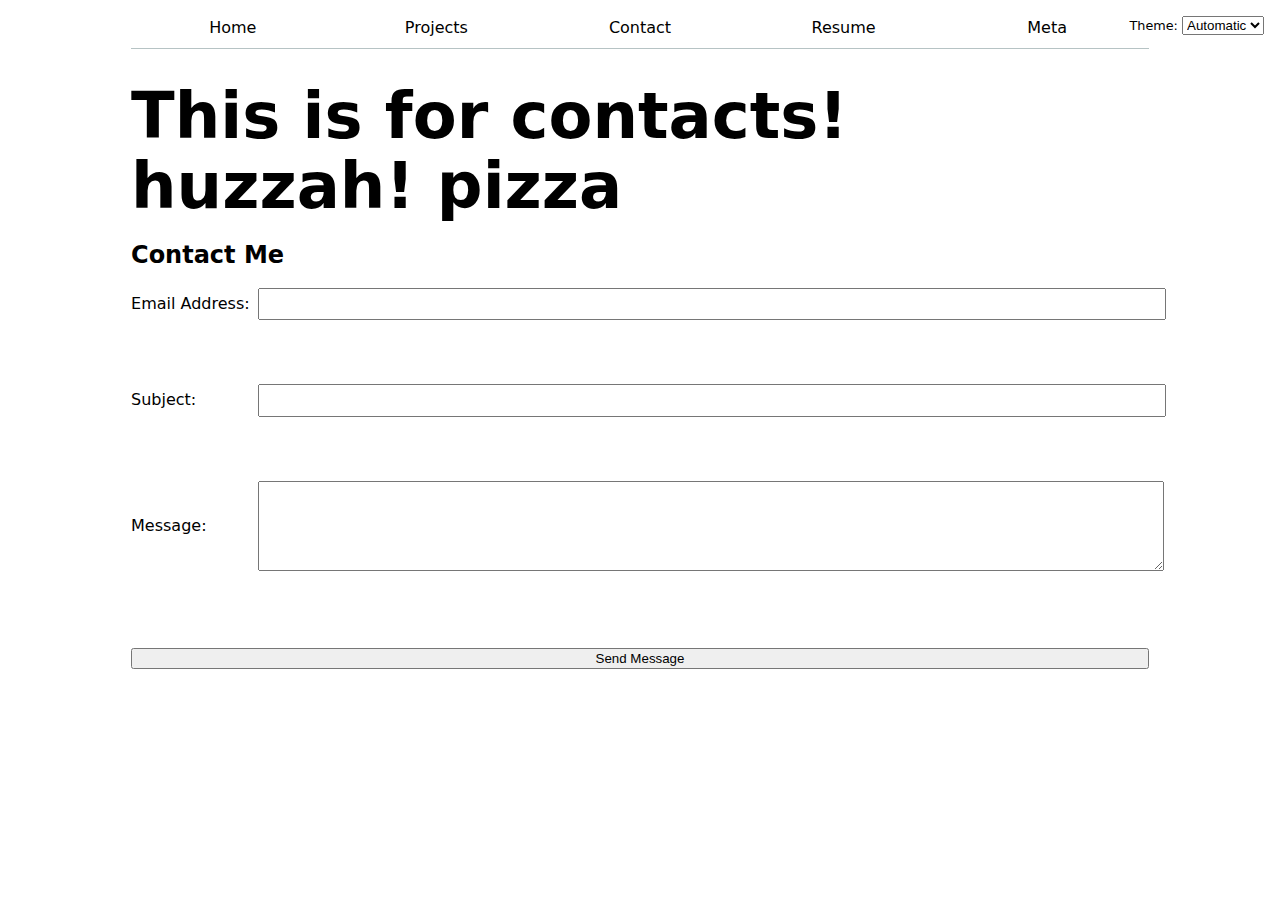
<file: contact/index.html>
<!DOCTYPE html>
<html lang="en">
<head>
    <meta charset="UTF-8">
    <meta name="viewport" content="width=device-width, initial-scale=1.0">
    <title>Contact</title>
    <link rel="stylesheet" href="../style.css">
    <script type="module" src="../global.js"></script>
</head>
<body class = "contact">
    <h1>This is for contacts! huzzah! pizza</h1>
    <!-- <nav>
        <a href="https://github.com/t6chow" target="_blank">GitHub</a>

        <ul>
            <li><a href="../index.html">Home</a></li>
            <li><a href="../projects/index.html">Projects</a></li>
            <li><a href="index.html">Contact</a></li>
            <li><a href="../resume.html">Resume</a></li>
        </ul>
    
    </nav> -->
    <!-- Contact Form -->
    <h2>Contact Me</h2>
    <form action="mailto:t6chow@ucsd.edu" method="POST" enctype="text/plain">
        <label for="email">Email Address:</label>
        <input type="email" id="email" name="email" required><br><br>
        
        <label for="subject">Subject:</label>
        <input type="text" id="subject" name="subject" required><br><br>
        
        <label for="body">Message:</label>
        <textarea id="body" name="body" rows="5" cols="30" required></textarea><br><br>
        
        <button>Send Message</button>
    </form>
            
</body>
</html>
</file>
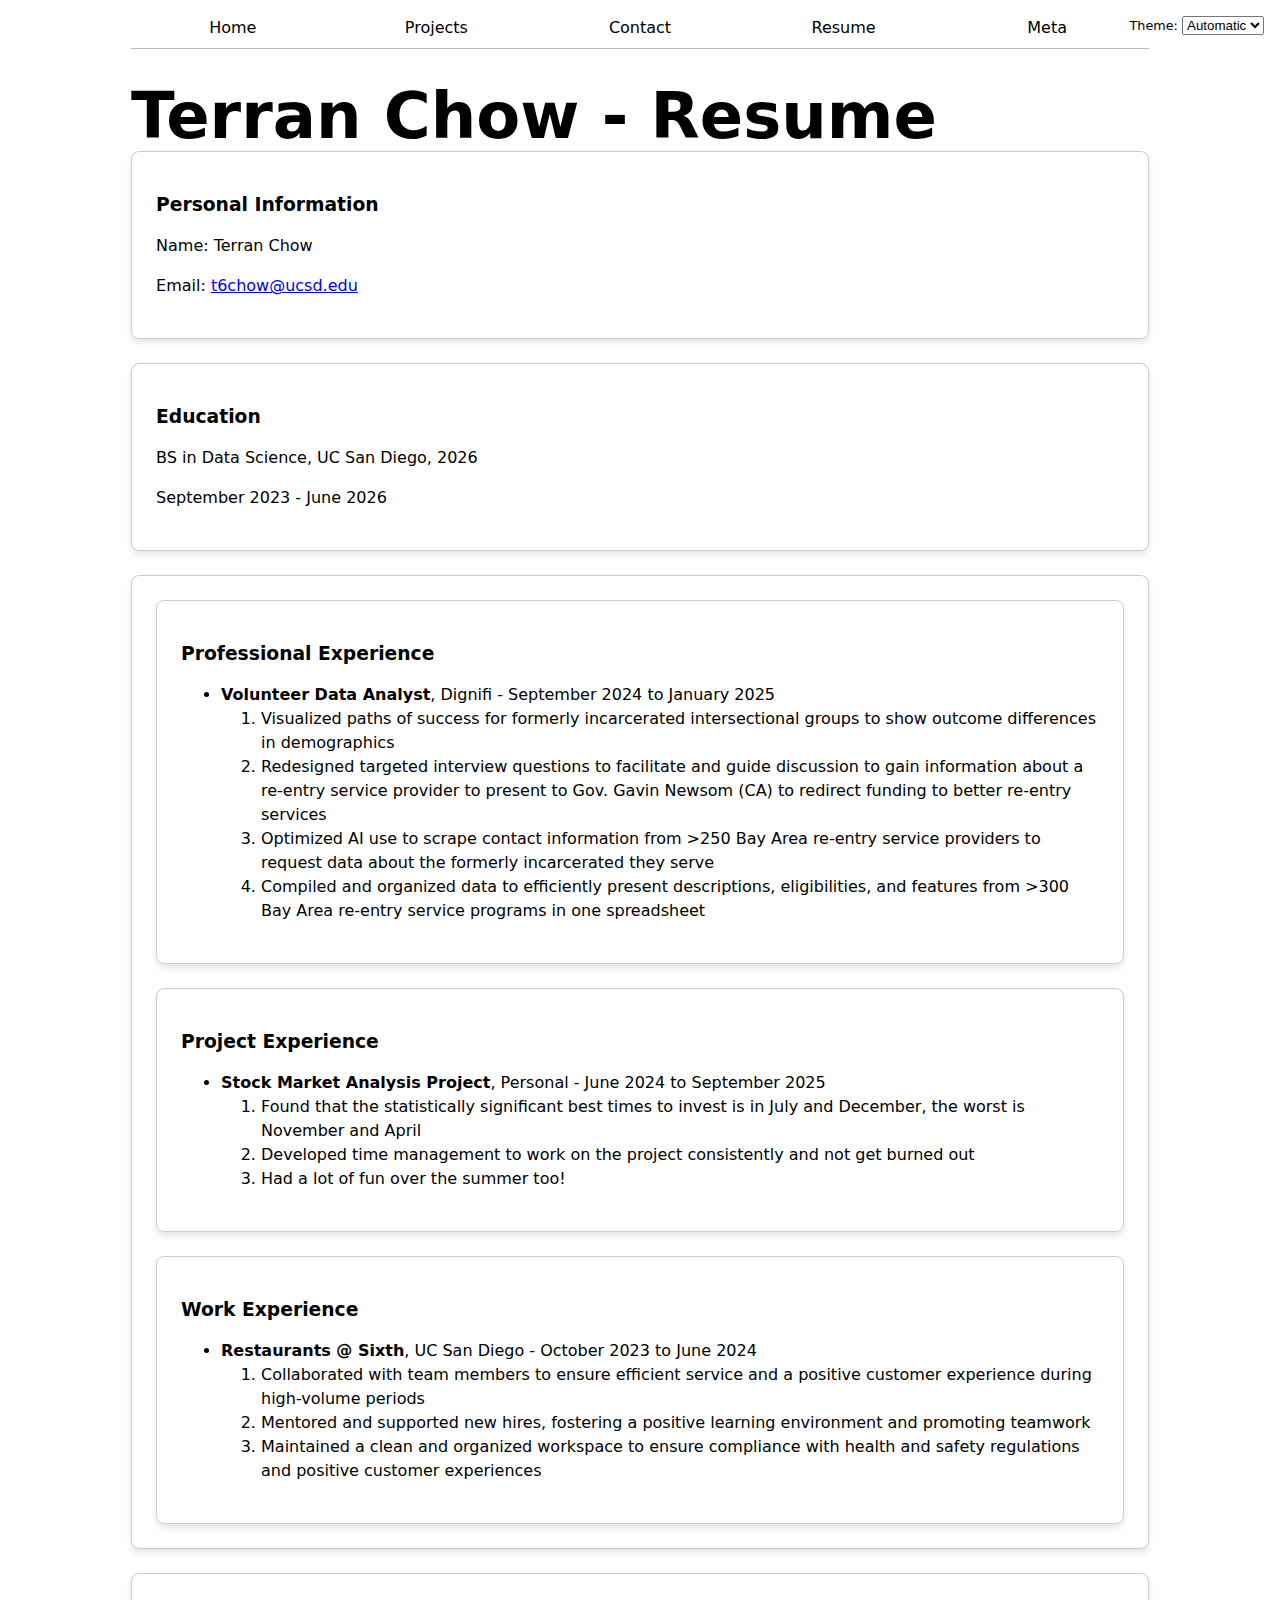
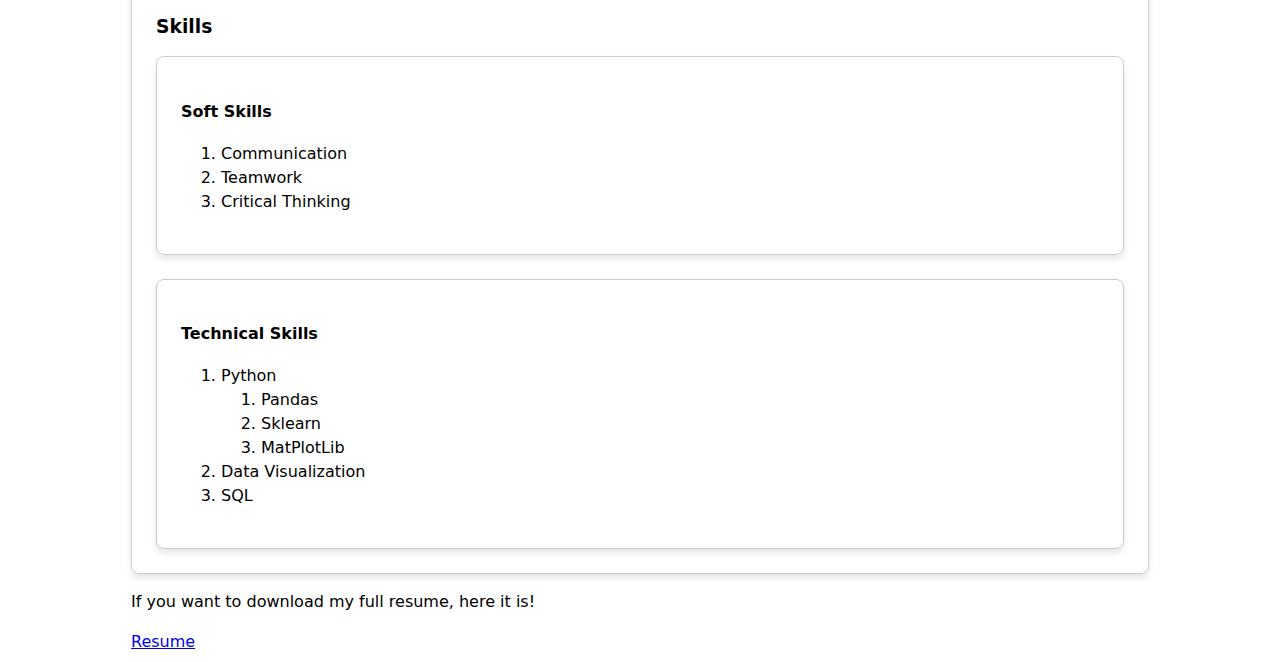
<file: resume.html>
<!DOCTYPE html>
<html lang="en">
<head>
    <meta charset="UTF-8">
    <meta name="viewport" content="width=device-width, initial-scale=1.0">
    <title>Resume page</title>
    <link rel="stylesheet" href="../style.css">
    <script type="module" src="../global.js"></script>
</head>
<body>
    <h1>Terran Chow - Resume</h1>
    <!-- <nav>
        <a href="https://github.com/t6chow" target="_blank">GitHub</a>
        <ul>
            <li><a href="index.html">Home</a></li>
            <li><a href="projects/index.html">Projects</a></li>
            <li><a href="contact/index.html">Contact</a></li>
            <li><a href="resume.html">Resume</a></li>
        </ul>
    </nav> -->

    <section class = "resume-section">
    <article>
        <h3>Personal Information</h3>
        <p>Name: Terran Chow</p>
        <p>Email: <a href="mailto:t6chow@ucsd.edu">t6chow@ucsd.edu</a></p>
    </article>

    <article>
        <h3>Education</h3>
        <p>BS in Data Science, UC San Diego, 2026</p>
        <p><time datetime="2023-09-01">September 2023</time> - <time datetime="2026-06-30">June 2026</time></p>
    </article>

    <article class = "experience">
        <article>
        <h3>Professional Experience</h3>
        <ul>
            <li>
                <strong>Volunteer Data Analyst</strong>, Dignifi - <time datetime="2024-09-21">September 2024</time> to <time datetime="2025-01-05">January 2025</time>
                <ol>
                    <li>Visualized paths of success for formerly incarcerated intersectional groups to show outcome differences in demographics</li>
                    <li>Redesigned targeted interview questions to facilitate and guide discussion to gain information about a re-entry service provider to present to Gov. Gavin Newsom (CA) to redirect funding to better re-entry services</li>
                    <li>Optimized AI use to scrape contact information from >250 Bay Area re-entry service providers to request data about the formerly incarcerated they serve</li>
                    <li>Compiled and organized data to efficiently present descriptions, eligibilities, and features from >300 Bay Area re-entry service programs in one spreadsheet</li>
                </ol>
            </li>
        </ul>
    </article>
<article>
        <h3>Project Experience</h3>
        <ul>
            <li>
                <strong>Stock Market Analysis Project</strong>, Personal - <time datetime="2024-06-21">June 2024</time> to <time datetime="2024-09-05">September 2025</time>
                <ol>
                    <li>Found that the statistically significant best times to invest is in July and December, the worst is November and April</li>
                    <li>Developed time management to work on the project consistently and not get burned out</li>
                    <li>Had a lot of fun over the summer too!</li>
                </ol>
            </li>
        </ul>
    </article>
<article>
        <h3>Work Experience</h3>
        <ul>
            <li>
                <strong>Restaurants @ Sixth</strong>, UC San Diego - <time datetime="2023-10-21">October 2023</time> to <time datetime="2024-06-05">June 2024</time>
                <ol>
                    <li>Collaborated with team members to ensure efficient service and a positive customer experience during high-volume periods
                    </li>
                    <li>Mentored and supported new hires, fostering a positive learning environment and promoting teamwork</li>
                    <li>Maintained a clean and organized workspace to ensure compliance with health and safety regulations and positive customer experiences</li>
                </ol>
            </li>
        </ul>
    </article>
    </article>

    <article class="skills">
        <h3>Skills</h3>
        <article class="soft-skills">
            <h4>Soft Skills</h4>
            <ol>
                <li>Communication</li>
                <li>Teamwork</li>
                <li>Critical Thinking</li>
            </ol>
        </article>
        <article class="technical-skills">
            <h4>Technical Skills</h4>
            <ol>
                <li>
                    Python
                    <ol>
                        <li>Pandas</li>
                        <li>Sklearn</li>
                        <li>MatPlotLib</li>
                    </ol>
                </li>
                <li>Data Visualization</li>
                <li>SQL</li>
            </ol>
        </article>
    </article>
    

    <!-- Starting in portfolio, we go back to DSC106, back to desktop, then into documents -->
    </section>

    <p>If you want to download my full resume, here it is!</p>
    <a href="/portfolio/01-17-25_resume.docx">Resume</a>
</body>
</html>
</file>
<file: style.css>
:root {
  --color-accent: oklch(65% 50% 0); /* Define your accent color */
}

html {
  accent-color: var(--color-accent);
  color-scheme: light dark;
}

.color-scheme {
  position: absolute; /* Take the switcher out of normal document flow */
  top: 1rem; /* Adjust the distance from the top */
  right: 1rem; /* Adjust the distance from the right */
  font-size: 80%; /* Make the font a little smaller */
  font-family: inherit; /* Ensure it uses the same font as the parent */
}

body {
  background-color: var(--color-light-bg); /* Default light background */
  color: var(--color-text); /* Default white text */
  max-width: 100ch;
  margin-inline: auto;
  padding: 0 16px;
    /* Set line height to 1.5 times the font size
         and use the OS’s UI font as the website font
       */
    font: 100%/1.5 system-ui;
  }

body[data-theme="dark"] {
  background-color: var(--color-dark-bg); /* Dark mode background */
  color: var(--color-text); /* White text for dark mode */
}

nav ul, 
nav li {
    display: contents;
}
nav {
  display: flex;
  justify-content: space-around; /* Distribute items evenly with space around them */
  align-items: center; /* Align items vertically in the center */
  margin-bottom: 2em;
  --border-color: oklch(50% 10% 200 / 40%); /* Semi-transparent color for dark mode */
  border-bottom: 1px solid var(--border-color); /* Apply the border color using the variable */
  /* Other styles */
}
nav a {
  flex: 1; /* Make each link take up equal space */
  text-align: center; /* Center the text within each link */
  padding: 0.5em; /* Add some padding for better spacing */
  text-decoration: none; /* Remove underline from links */
  color: inherit; /* Set a default color */
}

nav a.current {
  border-bottom: 0.4em solid oklch(80% 3% 200); /* Thicker bottom border */
  padding-bottom: 0.1em; 
}

nav a:hover {
  background-color: color-mix(in oklch, var(--color-accent), canvas 85%);
  border-bottom: 0.4em solid var(--color-accent); /* Accent color border on hover */
  padding-bottom: 0.1em; 
}

h1 {
  font-size: 4em; /* 400% of body text size */
  margin: 0; /* Optional: Remove margin to control spacing */
}

h1, h2, h3, h4, h5, h6 {
  line-height: 1.1; /* Make the line height slightly smaller than body text */
  text-wrap: balance; /* Balance the text wrap to avoid awkward line breaks */
}

.contact form {
  display: grid;
  grid-template-columns: auto 1fr; /* Label column takes as much space as its content, input fields take the remaining space */
  gap: 0.5em; /* Smaller space between rows and columns */
}

.contact label {
  grid-column: 1; /* Labels occupy the first column */
  align-self: center; /* Aligns the label vertically in the center */
  margin-bottom: 0; /* Removes any default margin below the label */
}

.contact input, textarea {
  grid-column: 2; /* Input fields and textarea occupy the second column */
  width: 100%; /* Makes the input fields and textarea fill the column */
  margin-top: 0; /* Removes any top margin */
  margin-bottom: 0; /* Removes any bottom margin */
  padding: 0.5em; /* Adds some padding to make the inputs look better */
  color: var(--color-text); /* Ensure the text inside inputs is white */
}

body[data-theme="light"] .contact input,
body[data-theme="light"] .contact textarea {
  background-color: var(--color-light-bg); /* Light background for input fields in light mode */
  border: 1px solid var(--color-border-dark); /* Dark border for light mode */
}

body[data-theme="dark"] .contact input,
body[data-theme="dark"] .contact textarea {
  background-color: var(--color-dark-bg); /* Dark background for input fields in dark mode */
  border: 1px solid var(--color-border-light); /* Light border for dark mode */
}

.contact button {
  grid-column: 1 / -1; /* Makes the button span from the first to the last column */
  width: 100%; /* Ensures the button spans the full width of the form */
  margin-top: 1em; /* Adds some space above the button */
}

.projects.projects{
  display: grid;
  grid-template-columns: repeat(auto-fill, minmax(15em, 1fr));
  gap: 16px;
}

.projects article{
  grid-template-rows:subgrid;
  grid-row: span 3;
  gap: 1em;
}
.projects h2{
  margin: 0;
}
.projects article {
  display: grid;
  grid-template-rows: subgrid; /* Use subgrid to align items within the article */
  gap: 1em; /* Adjust spacing between article content */
}
.projects article h2 {
  grid-row: 1 / 2; /* Align the heading to the second row */
}

.projects article img {
  grid-row: 2 / 3; /* Align image to the first row */
}



.projects article p {
  grid-row: 3 / 4; /* Align the paragraph to the third row */
}


.resume-section article {
  border: 1px solid #ccc; /* Light gray border */
  border-radius: 8px; /* Rounded corners */
  padding: 1.5rem; /* Space inside the box */
  box-shadow: 0 4px 6px rgba(0, 0, 0, 0.1); /* Subtle shadow */
  background-color: var(--color-light-bg); /* Slightly off-white background */
  margin-bottom: 1.5rem;
  color: var(--color-text); 
}

body[data-theme="dark"] .resume-section article {
  background-color: var(--color-dark-bg); /* Dark background for articles */
  border-color: var(--color-border-dark); /* Dark border */
}

.resume-section article:last-child {
  margin-bottom: 0; /* Remove margin for the last article */
}

.resume.skills {
  display: flex; /* Enables horizontal layout */
  gap: 2rem; /* Adds spacing between the two sections */
}

.resume.skills article {
  flex: 1; /* Makes each section take equal width, or grow/shrink proportionally */
  min-width: 300px; /* Prevents the sections from becoming too narrow */
  border: 1px solid #ccc; /* Optional: Add a border for clarity */
  border-radius: 8px; /* Rounded corners */
  padding: 1rem; /* Adds space inside each box */
  background-color: #f9f9f9; /* Light background color for distinction */
  box-shadow: 0 2px 4px rgba(0, 0, 0, 0.1); /* Optional: Adds shadow for a cleaner look */
}

.soft-skills, .technical-skills {
  margin: 0; /* Resets any unwanted margin */
}

.resume.soft-skills {
  /* Add specific styles for soft skills section if needed */
}

.resume.technical-skills {
  /* Add specific styles for technical skills section if needed */
}

/* Hide the projects container until content is ready
.projects {
  display: none;
}

/* After content is loaded, make it visible */
/* .projects.loaded {
  display: block;
} */ 

#profile-stats dl {
  display: grid;
  grid-template-columns: 1fr 1fr;
  grid-gap: 10px;
}

#profile-stats dt {
  grid-column: 1;
  font-weight: bold;
}

#profile-stats dd {
  grid-column: 2;
}

dl.stats {
  display: grid;
  grid-template-columns: 1fr 1fr;
  grid-gap: 10px;
}

dt.stats {
  grid-column: 1;
  font-weight: bold;
}

dd.stats {
  grid-column: 2;
}

.projects img {
  max-width: 100%;
  max-height: 100%;
  height: auto;
}

#projects-pie-plot {
  max-width: 20em;
  margin-block: 2em;

  overflow: visible;
}

/* Flex container to align the pie chart and legend */
.container {
  display: flex;
  align-items: center; /* Align items vertically */
  justify-content: center; /* Center content horizontally */
  gap: 1.5em; /* Space between pie chart and legend */
  max-width: 100%; /* Ensure responsiveness */
  margin: auto; /* Center the container */
}

/* Ensure the SVG scales properly */
svg {
  flex-shrink: 0; /* Prevent SVG from shrinking */
  max-width: 50%; /* Ensure it doesn't take too much space */
  height: auto;
}

/* Make the legend take up remaining space */
.legend {
  flex: 1; /* Allow the legend to take up remaining space */
  display: grid;
  grid-template-columns: repeat(auto-fill, minmax(9em, 1fr));
  gap: 1em;
  padding: 1em;
  min-width: 150px;
  border: 1px solid var(--color-border-dark);
  border-radius: 8px;
  background-color: var(--color-light-bg);
}

/* Style for each legend item */
.legend-item {
  display: flex;
  align-items: center;
  gap: 0.5em; /* Space between swatch and label */
}

/* Style for the color swatch */
.swatch {
  display: inline-block;
  width: 20px;
  height: 20px;
  background-color: var(--color); /* The color is set dynamically in the D3 code */
  border-radius: 50%; /* Make it circular */
}

/* Optional: Style for the label text */
.legend-item em {
  font-style: italic;
  font-size: 0.9em; /* Make the value slightly smaller */
}

svg:has(path:hover) path:not(:hover) {
  opacity: 0.5;
}

path {
  transition: opacity 300ms;
}

.selected {
  --color: oklch(60% 45% 0) !important;
}

.selected:is(path) {
  fill: var(--color);
}

.selected:is(li) {
  font-weight: bold;
  text-decoration: underline;
}

path {
  cursor: pointer;
}

/* Ensure the container is full width and center its contents */
.search-container {
  display: flex;
  justify-content: center; /* Center the search bar horizontally */
  align-items: center; /* Center the search bar vertically if needed */
  width: 100%;
  margin-top: 20px; /* Adjust if you want spacing above the search bar */
}

/* Style the search bar itself */
.searchBar {
  width: 100%; /* Take up full width of the parent container */
  max-width: 600px; /* Optional: You can set a max width to prevent it from getting too large */
  padding: 10px;
  font-size: 1.2rem; /* Increase font size for better visibility */
  border: 2px solid #ccc; /* Add a border */
  border-radius: 5px; /* Optional: Add rounded corners */
  box-sizing: border-box; /* Ensure padding doesn't affect width */
  margin-bottom: 20px;
}

.gridlines line {
  stroke: lightgray;  /* Lighter color */
  stroke-opacity: 0.5; /* Reduce opacity */
  stroke-dasharray: 4, 4; /* Dashed lines */
}

/* General styling for the info box */
dl.info {
  display: grid;
  grid-template-columns: auto 1fr; /* dt in first column, dd in second */
  gap: 0.5em 1em; /* Spacing between rows and columns */
  background: white;
  border: 1px solid #ccc;
  border-radius: 8px;
  padding: 0.75em 1em;
  font-size: 0.9rem;
  max-width: 250px;
  box-shadow: 2px 2px 10px rgba(0, 0, 0, 0.1);
}

/* Make the labels (dt) less prominent */
dl.info dt {
  font-weight: bold;
  color: #666;
}

/* Ensure values (dd) are easily readable */
dl.info dd {
  margin: 0;
  color: #333;
}

/* Tooltip positioning */
.tooltip {
  position: fixed;
  top: 1em;
  left: 1em;
  z-index: 1000;
  background: rgba(255, 255, 255, 0.9); /* Slight transparency */
  pointer-events: none; /* Prevent blocking interactions */
  visibility: hidden; /* Initially hidden */
  transition: opacity 0.2s ease-in-out;
}

/* Show tooltip when active */
.tooltip.visible {
  visibility: visible;
  opacity: 1;
}

circle {
  transition: 200ms;
  transform-origin: center;
  transform-box: fill-box;
}

circle:hover {
  transform: scale(1.5);
}

dl.info {
  /* ... other styles ... */
  transition-duration: 500ms;
  transition-property: opacity, visibility;
}

dl.info[hidden]:not(:hover, :focus-within) {
  opacity: 0;
  visibility: hidden;
}

@keyframes marching-ants {
  to {
    stroke-dashoffset: -8; /* 5 + 3 */
  }
}

.selection {
  fill-opacity: 0.1;
  stroke: black;
  stroke-opacity: 0.7;
  stroke-dasharray: 5 3;
  animation: marching-ants 2s linear infinite;
}

circle.selected {
  fill: #ff6b6b;
}
</file>
